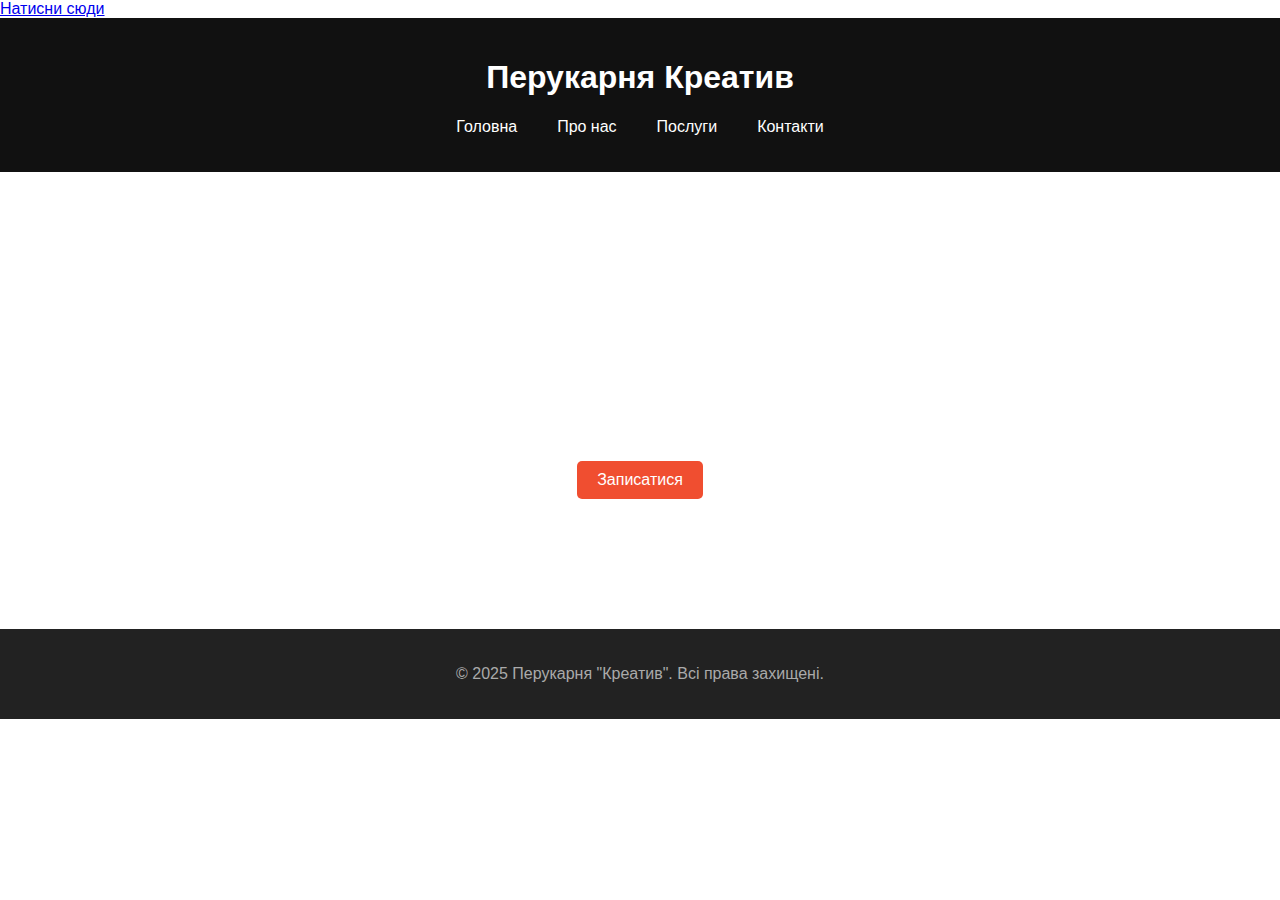
<file: index.html>
<!DOCTYPE html>
<html lang="uk">
  <a href="about.html">Натисни сюди</a>
<head>
  <meta charset="UTF-8" />
  <meta name="viewport" content="width=device-width, initial-scale=1.0" />
  <title>Перукарня Креатив - Головна</title>
  <link rel="stylesheet" href="style.css" />
</head>
<body>
  <header>
    <div class="container">
      <h1>Перукарня Креатив</h1>
      <nav>
        <ul>
          <li><a href="index.html">Головна</a></li>
          <li><a href="about.html">Про нас</a></li>
          <li><a href="services.html">Послуги</a></li>
          <li><a href="contact.html">Контакти</a></li>
        </ul>
      </nav>
    </div>
  </header>

  <section class="hero">
    <div class="container">
      <h2>Стиль починається з нас</h2>
      <p>Модні стрижки, фарбування та догляд за волоссям – усе в одному місці</p>
      <a href="contact.html" class="btn">Записатися</a>
    </div>
  </section>

  <footer>
    <div class="container">
      <p>&copy; 2025 Перукарня "Креатив". Всі права захищені.</p>
    </div>
  </footer>
</body>
</html>
</file>
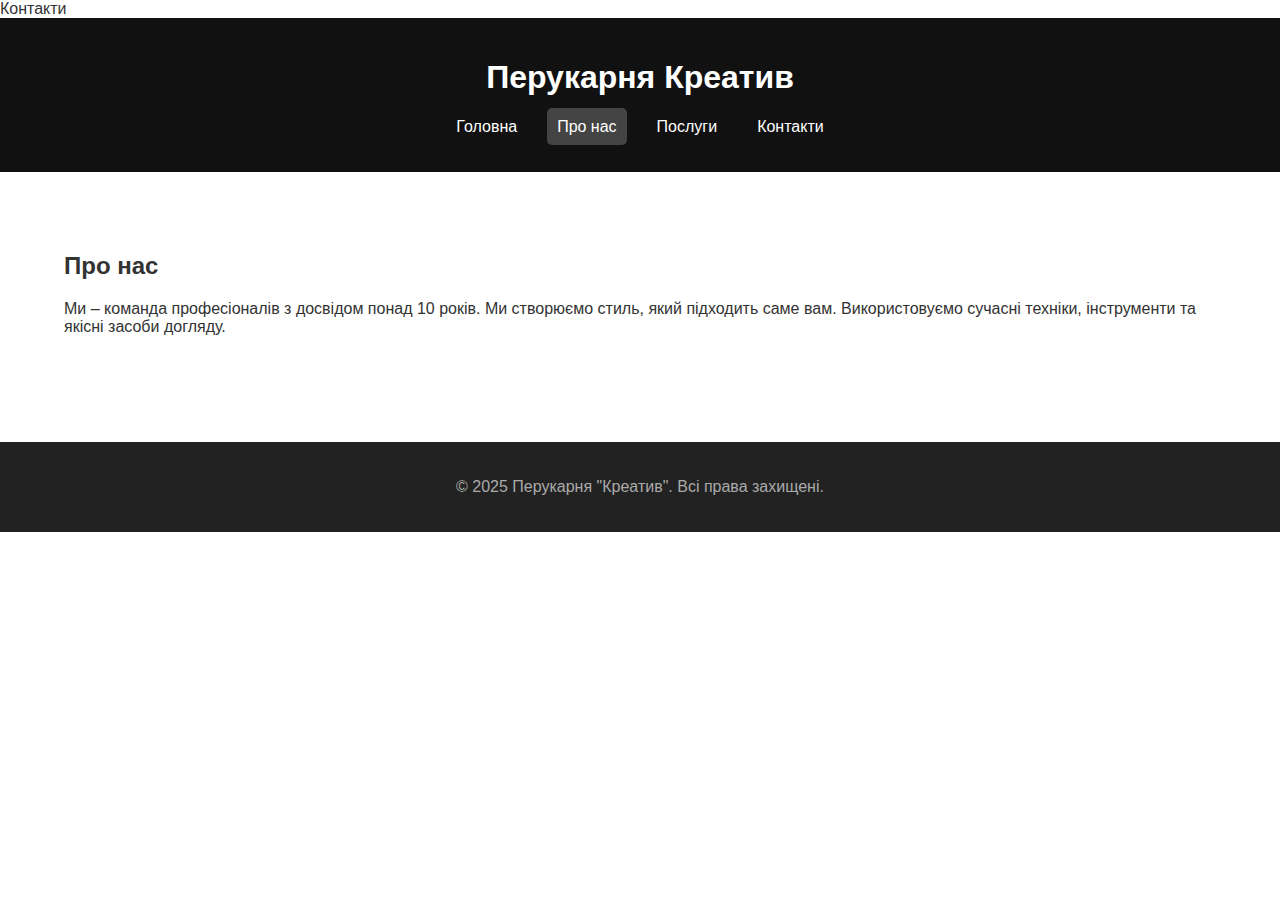
<file: about.html>
<!DOCTYPE html>
<html lang="uk">
  <a href"contact.html">Контакти</a>
<head>
  <meta charset="UTF-8" />
  <meta name="viewport" content="width=device-width, initial-scale=1.0" />
  <title>Про нас - Креатив</title>
  <link rel="stylesheet" href="style.css" />
</head>
<body>
  <header>
    <div class="container">
      <h1>Перукарня Креатив</h1>
      <nav>
        <ul>
          <li><a href="index.html">Головна</a></li>
          <li><a href="about.html" class="active">Про нас</a></li>
          <li><a href="services.html">Послуги</a></li>
          <li><a href="contact.html">Контакти</a></li>
        </ul>
      </nav>
    </div>
  </header>

  <section class="page-section">
    <div class="container">
      <h2>Про нас</h2>
      <p>Ми – команда професіоналів з досвідом понад 10 років. Ми створюємо стиль, який підходить саме вам. Використовуємо сучасні техніки, інструменти та якісні засоби догляду.</p>
    </div>
  </section>

  <footer>
    <div class="container">
      <p>&copy; 2025 Перукарня "Креатив". Всі права захищені.</p>
    </div>
  </footer>
</body>
</html>
</file>
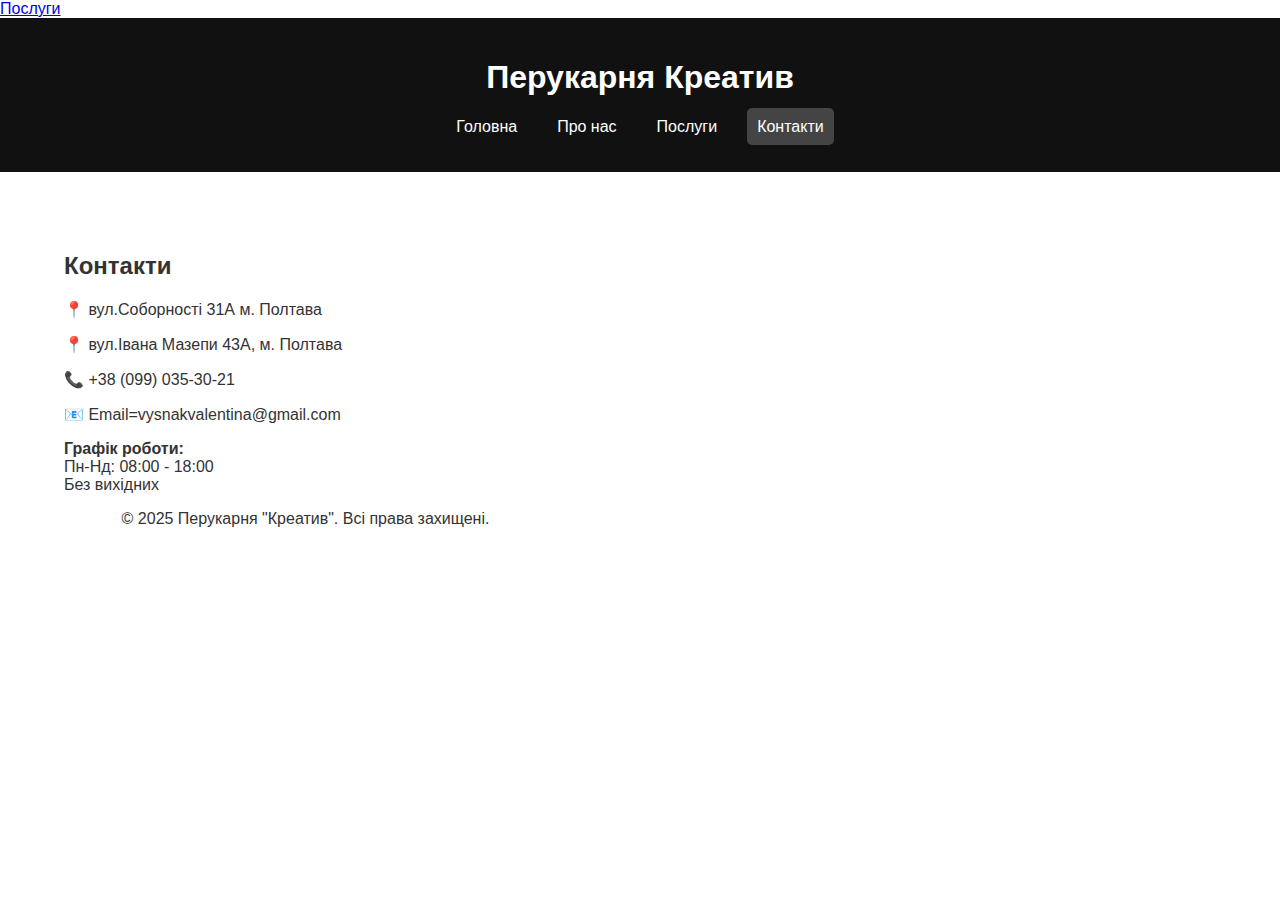
<file: contact.html>
<!DOCTYPE html>
<html lang="uk">
<a href="services.html">Послуги</a>
<head>
  <meta charset="UTF-8" />
  <meta name="viewport" content="width=device-width, initial-scale=1.0" />
  <title>Контакти - Креатив</title>
  <link rel="stylesheet" href="style.css" />
</head>
<body>
  <header>
    <div class="container">
      <h1>Перукарня Креатив</h1>
      <nav>
        <ul>
          <li><a href="index.html">Головна</a></li>
          <li><a href="about.html">Про нас</a></li>
          <li><a href="services.html">Послуги</a></li>
          <li><a href="contact.html" class="active">Контакти</a></li>
        </ul>
      </nav>
    </div>
  </header>

  <section class="page-section">
    <div class="container">
      <h2>Контакти</h2>
      <p>📍 вул.Соборності 31А м. Полтава</p>
        <p>📍 вул.Івана Мазепи 43А, м. Полтава</p>
      <p>📞 +38 (099) 035-30-21</p>
      <p>📧 Email=vysnakvalentina@gmail.com</p>
      <p><strong>Графік роботи:</strong><br>Пн-Нд: 08:00 - 18:00<br>Без вихідних</p>

    <div class="container">
      <p>&copy; 2025 Перукарня "Креатив". Всі права захищені.</p>
    </div>
  </footer>
</body>
</html>
</file>
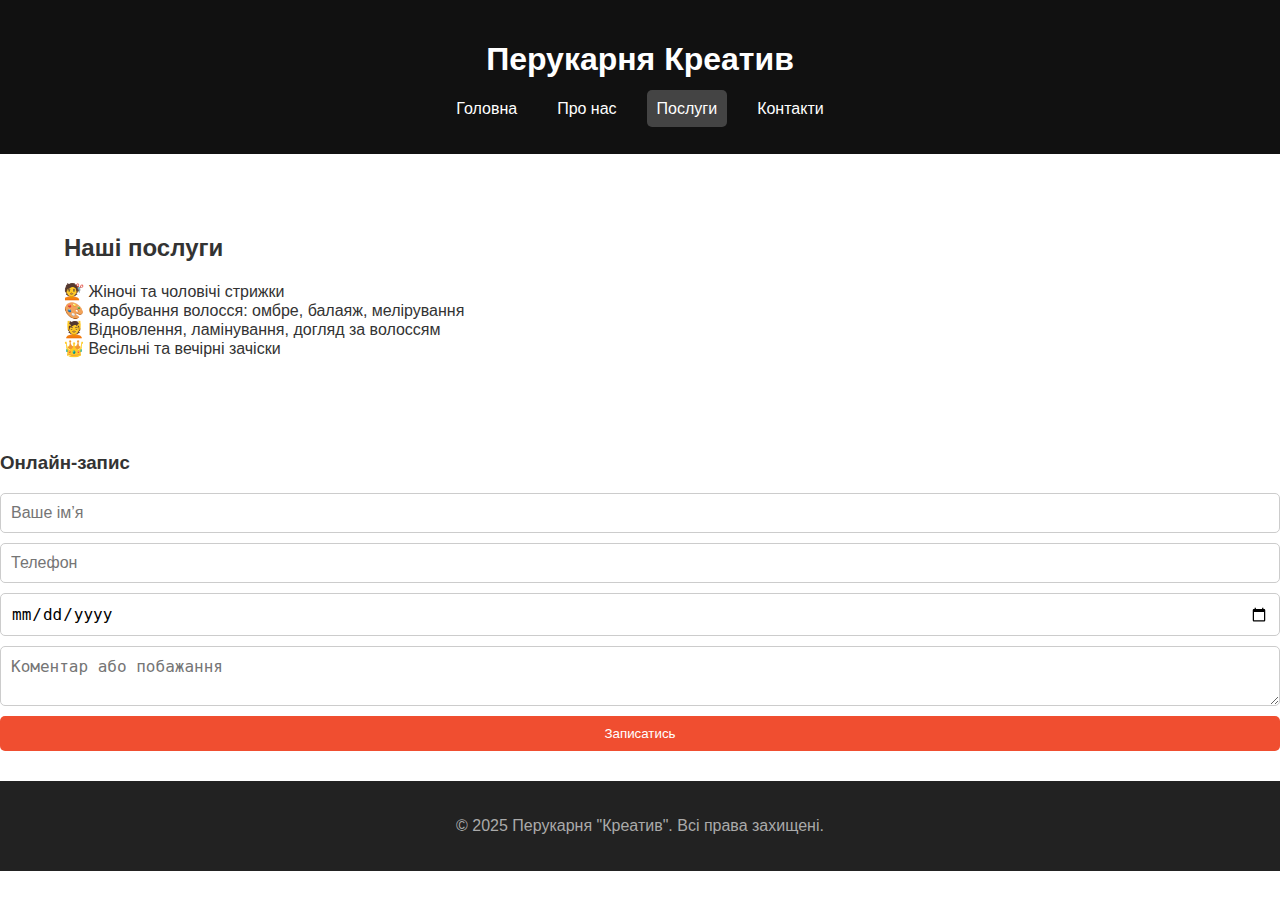
<file: services.html>
<!DOCTYPE html>
<html lang="uk">
<head>
  <meta charset="UTF-8" />
  <meta name="viewport" content="width=device-width, initial-scale=1.0" />
  <title>Послуги - Креатив</title>
  <link rel="stylesheet" href="style.css" />
</head>
<body>
  <header>
    <div class="container">
      <h1>Перукарня Креатив</h1>
      <nav>
        <ul>
          <li><a href="index.html">Головна</a></li>
          <li><a href="about.html">Про нас</a></li>
          <li><a href="services.html" class="active">Послуги</a></li>
          <li><a href="contact.html">Контакти</a></li>
        </ul>
      </nav>
    </div>
  </header>

  <section class="page-section">
    <div class="container">
      <h2>Наші послуги</h2>
      <ul class="services-list">
        <li>💇 Жіночі та чоловічі стрижки</li>
        <li>🎨 Фарбування волосся: омбре, балаяж, мелірування</li>
        <li>💆 Відновлення, ламінування, догляд за волоссям</li>
        <li>👑 Весільні та вечірні зачіски</li>
      </ul>
    </div>
  </section>
<h3>Онлайн-запис</h3>
      <form action="#" method="post" class="booking-form">
        <input type="text" name="name" placeholder="Ваше ім’я" required>
        <input type="tel" name="phone" placeholder="Телефон" required>
        <input type="date" name="date" required>
        <textarea name="message" placeholder="Коментар або побажання"></textarea>
        <button type="submit">Записатись</button>
      </form>
  <footer>
    <div class="container">
      <p>&copy; 2025 Перукарня "Креатив". Всі права захищені.</p>
    </div>
  </footer>
</body>
</html>
</file>
<file: style.css>
body {
  margin: 0;
  font-family: "Segoe UI", sans-serif;
  background: #fff;
  color: #333;
}

.container {
  width: 90%;
  max-width: 1200px;
  margin: auto;
}

header {
  background: #111;
  color: white;
  padding: 20px 0;
  text-align: center;
}

nav ul {
  list-style: none;
  padding: 0;
  display: flex;
  justify-content: center;
}

nav li {
  margin: 0 10px;
}

nav a {
  color: white;
  text-decoration: none;
  padding: 10px;
}

nav a:hover, nav a.active {
  background: #444;
  border-radius: 5px;
}

.hero {
  background: url('https://images.unsplash.com/photo-1519744792095-2f2205e87b6f') no-repeat center/cover;
  color: white;
  text-align: center;
  padding: 100px 20px;
}

.hero h2 {
  font-size: 3em;
}

.btn {
  background: #f04e30;
  color: white;
  padding: 10px 20px;
  border-radius: 5px;
  text-decoration: none;
  margin-top: 20px;
  display: inline-block;
}

.page-section {
  padding: 60px 0;
}

.services-list {
  list-style: none;
  padding-left: 0;
}

.booking-form {
  display: flex;
  flex-direction: column;
  gap: 10px;
}

.booking-form input,
.booking-form textarea {
  padding: 10px;
  font-size: 16px;
  border: 1px solid #ccc;
  border-radius: 5px;
}

.booking-form button {
  background: #f04e30;
  color: white;
  padding: 10px;
  border: none;
  border-radius: 5px;
  cursor: pointer;
}

footer {
  background: #222;
  color: #aaa;
  text-align: center;
  padding: 20px;
  margin-top: 30px;
}

@media (max-width: 768px) {
  nav ul {
    flex-direction: column;
  }

  .hero h2 {
    font-size: 2em;
  }
}
</file>
